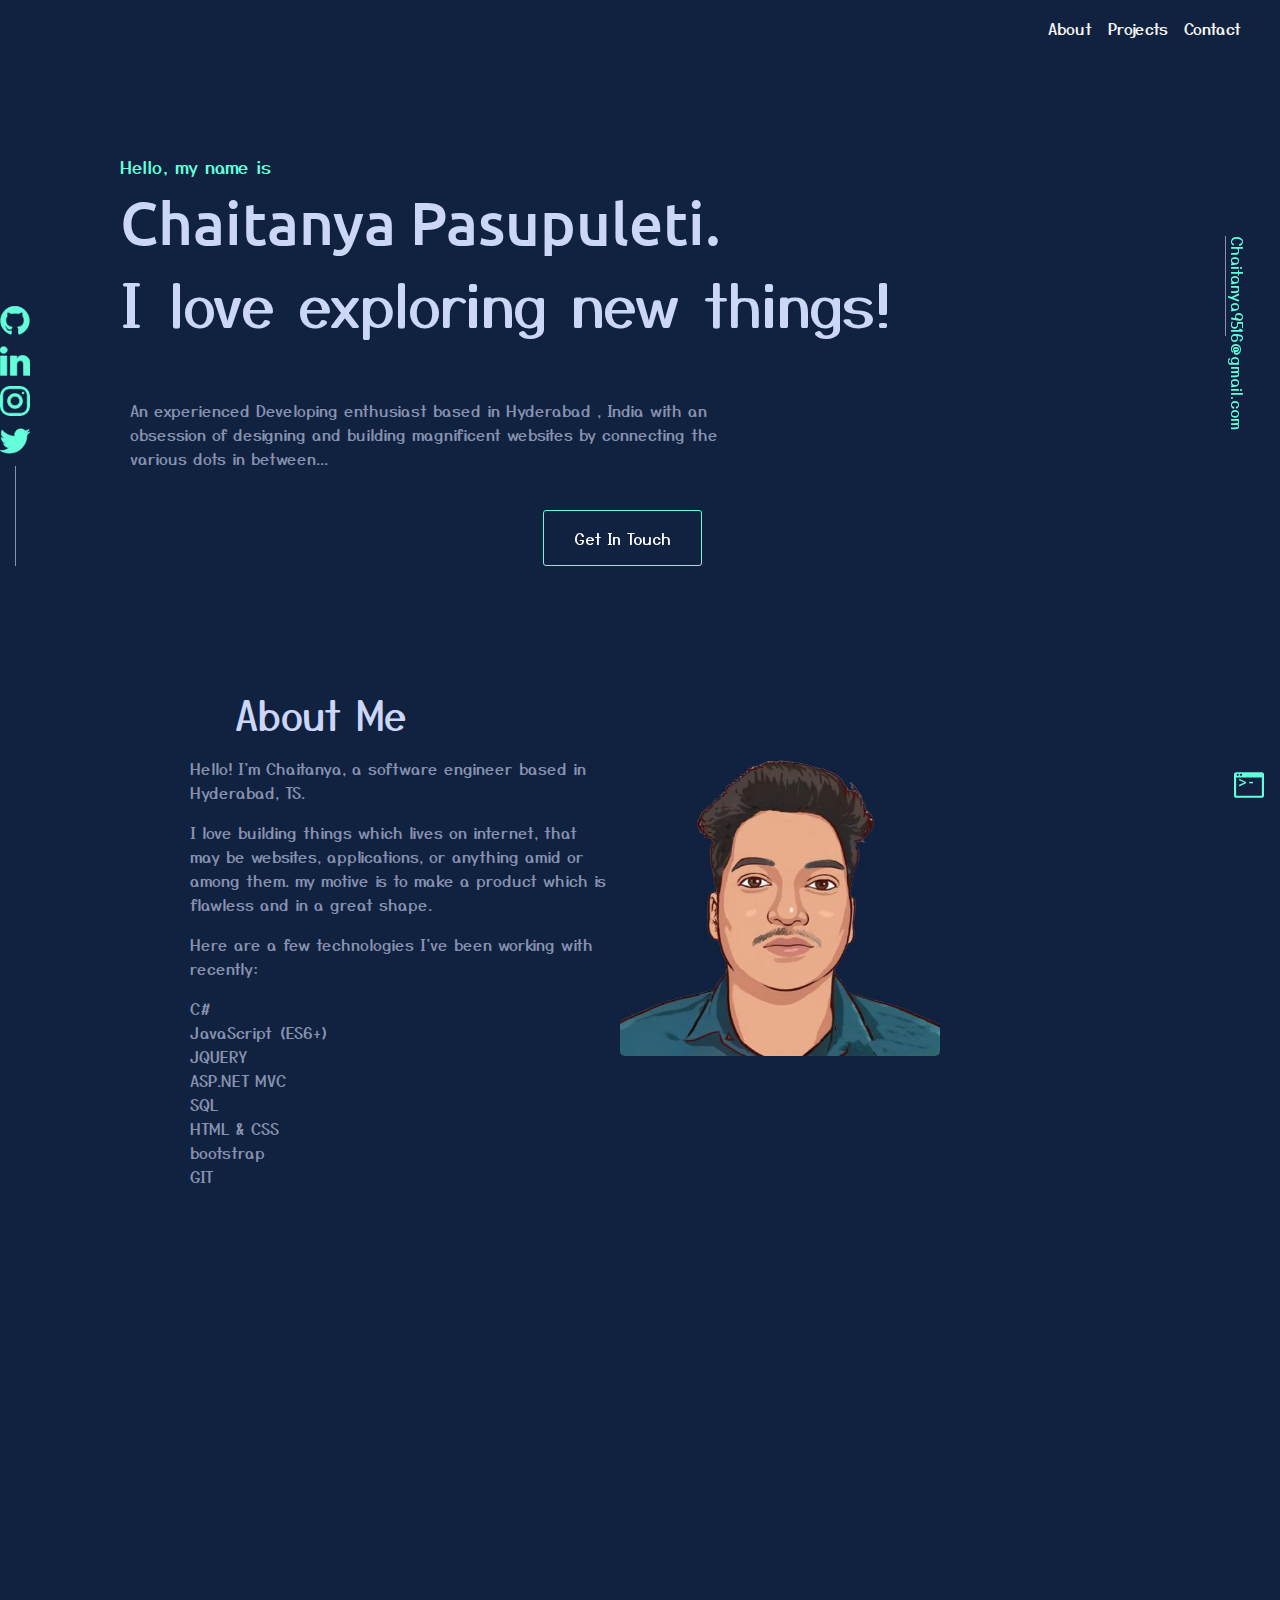
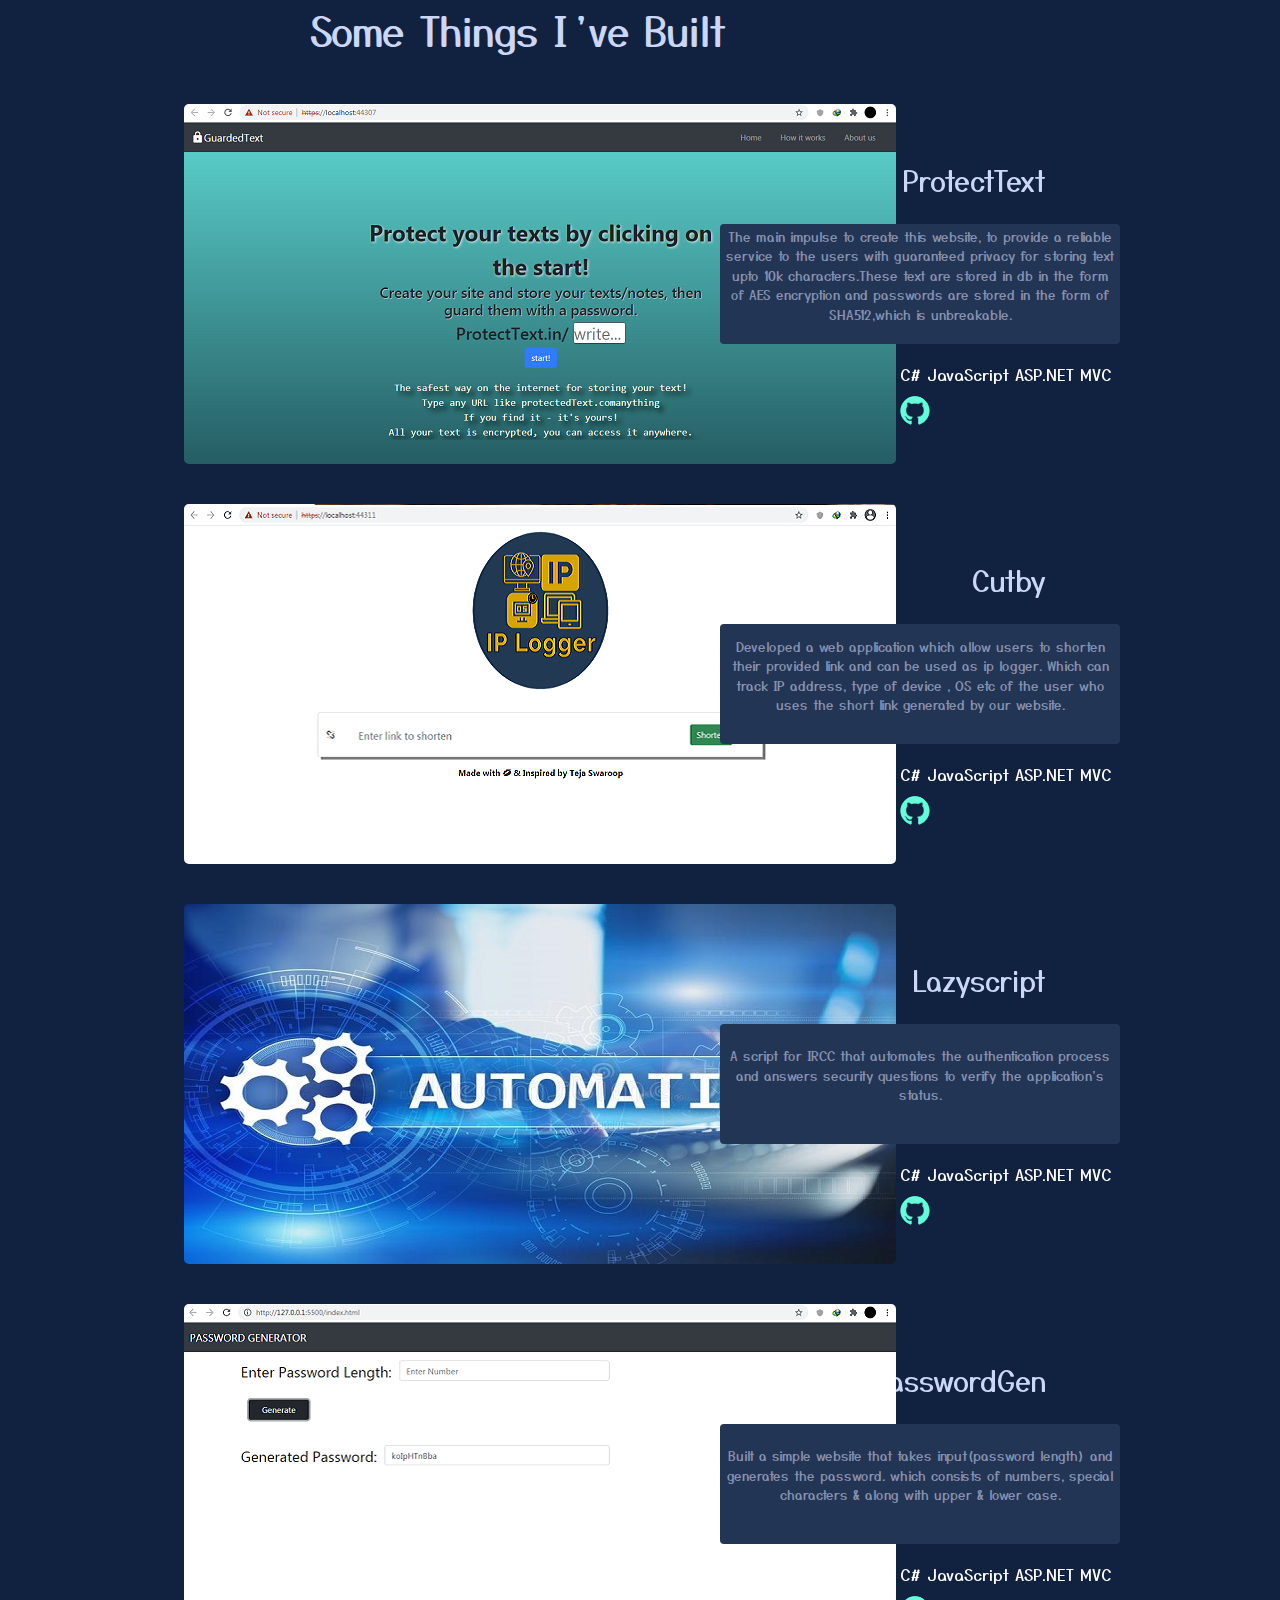
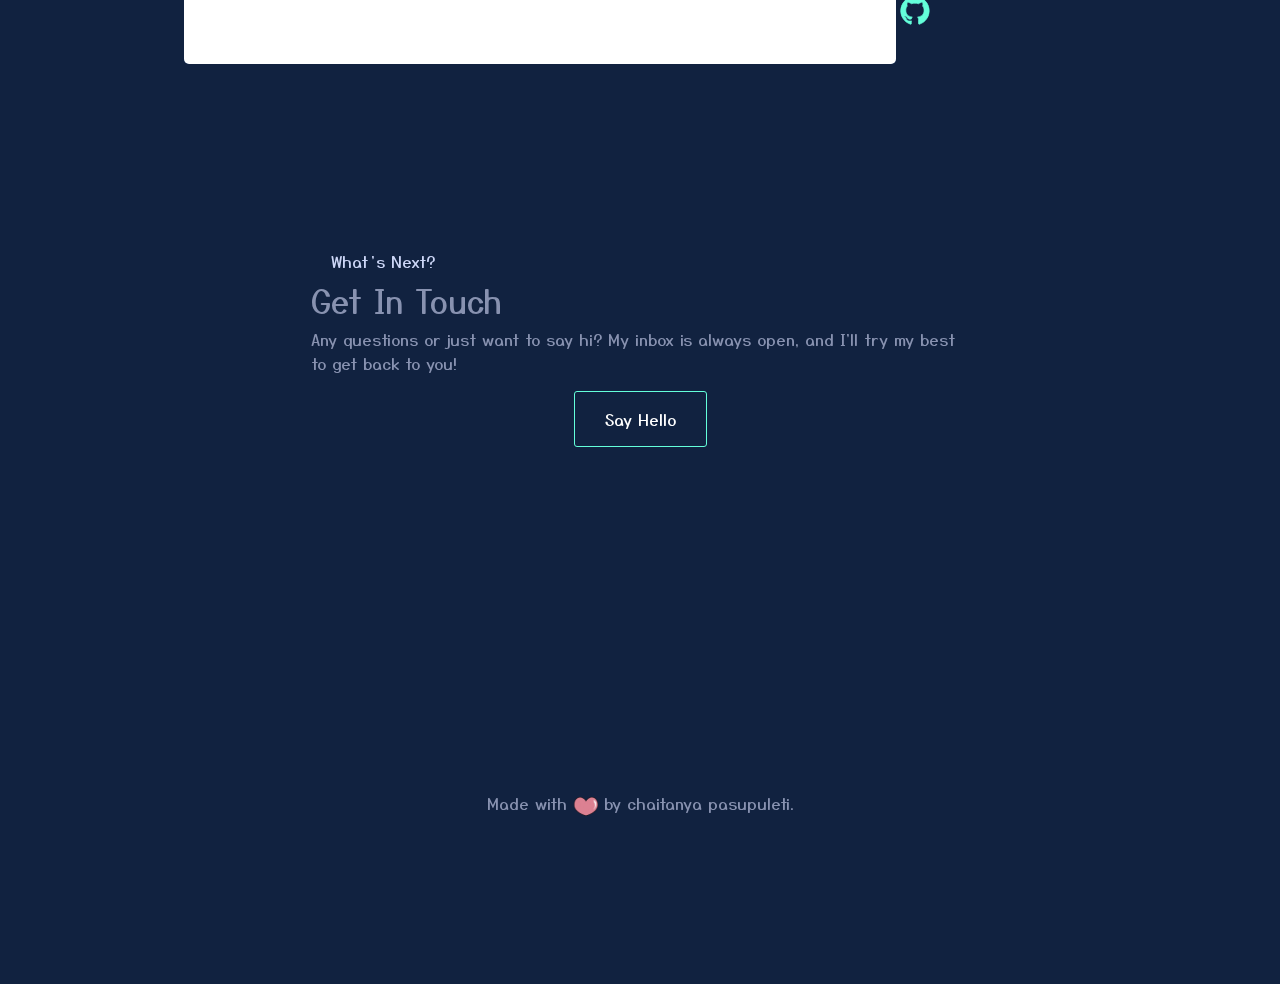
<file: index.html>
<!DOCTYPE html>
<html lang="en">

<head>
    <meta charset="UTF-8">
    <meta name="viewport" content="width=device-width, initial-scale=1.0">
    <link rel="icon" href="./Assests/images/favicon.ico" sizes="16x16">

    <link rel="stylesheet" href="./Assests/css/main_style.css">
    <link rel="stylesheet" href="./Assests/css/responsive.css">
    <link href="https://cdn.jsdelivr.net/npm/bootstrap@5.0.0-beta1/dist/css/bootstrap.min.css" rel="stylesheet" integrity="sha384-giJF6kkoqNQ00vy+HMDP7azOuL0xtbfIcaT9wjKHr8RbDVddVHyTfAAsrekwKmP1" crossorigin="anonymous" defer>

    <script src="./Assests/script/terminal.js" defer></script>

    <script src="https://cdn.jsdelivr.net/npm/bootstrap@5.0.0-beta1/dist/js/bootstrap.bundle.min.js" integrity="sha384-ygbV9kiqUc6oa4msXn9868pTtWMgiQaeYH7/t7LECLbyPA2x65Kgf80OJFdroafW" crossorigin="anonymous" defer></script>
    <script src="https://cdn.jsdelivr.net/npm/@popperjs/core@2.5.4/dist/umd/popper.min.js" integrity="sha384-q2kxQ16AaE6UbzuKqyBE9/u/KzioAlnx2maXQHiDX9d4/zp8Ok3f+M7DPm+Ib6IU" crossorigin="anonymous" defer></script>
    <script src="https://cdn.jsdelivr.net/npm/bootstrap@5.0.0-beta1/dist/js/bootstrap.min.js" integrity="sha384-pQQkAEnwaBkjpqZ8RU1fF1AKtTcHJwFl3pblpTlHXybJjHpMYo79HY3hIi4NKxyj" crossorigin="anonymous" defer></script>
    <link rel="stylesheet" href="https://stackpath.bootstrapcdn.com/bootstrap/4.3.1/css/bootstrap.min.css">

    <link rel="preconnect" href="https://fonts.gstatic.com">
    <link href="https://fonts.googleapis.com/css2?family=Teko:wght@300&family=Yusei+Magic&display=swap" rel="stylesheet">


    <style>
        /* Modify the background color */
        
        .navbar-custom {
            background-color: #112240;
            /* border-bottom-style: 1px solid #112240; */
        }
        
        .collapse .navbar-nav>li>a {
            color: rgb(246, 248, 246);
        }
        
        .navbar-toggler {
            width: 47px;
            height: 34px;
            background-color: #112240;
            border: none;
        }
        
        .navbar-toggler-icon {
            width: 100%;
            float: left;
            height: 2px;
            background-color: #fff;
            margin-bottom: 5px;
        }
        
        body {
            font-family: 'Teko', sans-serif;
            font-family: 'Yusei Magic', sans-serif;
            background-color: #112240;
        }
    </style>

    <title>chaitanya</title>
</head>

<body>

    <div id="nav_div">
        <nav class="navbar navbar-expand-lg navbar-custom">
            <div class="container-fluid">

                <button class="navbar-toggler" type="button" data-bs-toggle="collapse" data-bs-target="#navbarSupportedContent" aria-controls="navbarSupportedContent" aria-expanded="false" aria-label="Toggle navigation">
                  <span class="navbar-toggler-icon"></span>
                  <span class="navbar-toggler-icon"></span>
                  <span class="navbar-toggler-icon"></span>
                </button>
                <div class="collapse" id="navbarToggleExternalContent"></div>
                <div class="collapse navbar-collapse w-100 order-3 dual-collapse2" id="navbarSupportedContent">
                    <ul class="navbar-nav  ml-auto">
                        <li class="nav-item">
                            <a class="nav-link active" aria-current="page" href="#about">About</a>
                        </li>
                        <li class="nav-item">
                            <a class="nav-link" href="#projects">Projects</a>
                        </li>
                        <li class="nav-item">
                            <a class="nav-link" href="#contactus">Contact</a>
                        </li>
                    </ul>

                </div>
            </div>
        </nav>
    </div>
    <div class="left">
        <ul class="social_StyledList fade-enter-done">
            <li class="social_git">
                <a href="https://github.com/chaitanya9516" target="_blank" rel="nofollow noopener noreferrer" aria-label="GitHub" class="social__StyledLink-j1y40r-1 gMWrVF">
                    <svg class="git" width="30px" height="30px" xmlns="http://www.w3.org/2000/svg" role="img" viewBox="-10 0 460 460">
                      <title>GitHub</title>
                      <path d="M409.132,114.573c-19.608-33.596-46.205-60.194-79.798-79.8C295.736,15.166,259.057,5.365,219.271,5.365 c-39.781,0-76.472,9.804-110.063,29.408c-33.596,19.605-60.192,46.204-79.8,79.8C9.803,148.168,0,184.854,0,224.63 c0,47.78,13.94,90.745,41.827,128.906c27.884,38.164,63.906,64.572,108.063,79.227c5.14,0.954,8.945,0.283,11.419-1.996 c2.475-2.282,3.711-5.14,3.711-8.562c0-0.571-0.049-5.708-0.144-15.417c-0.098-9.709-0.144-18.179-0.144-25.406l-6.567,1.136 c-4.187,0.767-9.469,1.092-15.846,1c-6.374-0.089-12.991-0.757-19.842-1.999c-6.854-1.231-13.229-4.086-19.13-8.559 c-5.898-4.473-10.085-10.328-12.56-17.556l-2.855-6.57c-1.903-4.374-4.899-9.233-8.992-14.559 c-4.093-5.331-8.232-8.945-12.419-10.848l-1.999-1.431c-1.332-0.951-2.568-2.098-3.711-3.429c-1.142-1.331-1.997-2.663-2.568-3.997 c-0.572-1.335-0.098-2.43,1.427-3.289c1.525-0.859,4.281-1.276,8.28-1.276l5.708,0.853c3.807,0.763,8.516,3.042,14.133,6.851 c5.614,3.806,10.229,8.754,13.846,14.842c4.38,7.806,9.657,13.754,15.846,17.847c6.184,4.093,12.419,6.136,18.699,6.136 c6.28,0,11.704-0.476,16.274-1.423c4.565-0.952,8.848-2.383,12.847-4.285c1.713-12.758,6.377-22.559,13.988-29.41 c-10.848-1.14-20.601-2.857-29.264-5.14c-8.658-2.286-17.605-5.996-26.835-11.14c-9.235-5.137-16.896-11.516-22.985-19.126 c-6.09-7.614-11.088-17.61-14.987-29.979c-3.901-12.374-5.852-26.648-5.852-42.826c0-23.035,7.52-42.637,22.557-58.817 c-7.044-17.318-6.379-36.732,1.997-58.24c5.52-1.715,13.706-0.428,24.554,3.853c10.85,4.283,18.794,7.952,23.84,10.994 c5.046,3.041,9.089,5.618,12.135,7.708c17.705-4.947,35.976-7.421,54.818-7.421s37.117,2.474,54.823,7.421l10.849-6.849 c7.419-4.57,16.18-8.758,26.262-12.565c10.088-3.805,17.802-4.853,23.134-3.138c8.562,21.509,9.325,40.922,2.279,58.24 c15.036,16.18,22.559,35.787,22.559,58.817c0,16.178-1.958,30.497-5.853,42.966c-3.9,12.471-8.941,22.457-15.125,29.979 c-6.191,7.521-13.901,13.85-23.131,18.986c-9.232,5.14-18.182,8.85-26.84,11.136c-8.662,2.286-18.415,4.004-29.263,5.146 c9.894,8.562,14.842,22.077,14.842,40.539v60.237c0,3.422,1.19,6.279,3.572,8.562c2.379,2.279,6.136,2.95,11.276,1.995 c44.163-14.653,80.185-41.062,108.068-79.226c27.88-38.161,41.825-81.126,41.825-128.906 C438.536,184.851,428.728,148.168,409.132,114.573z">   
                      </path>
                    </svg>
                </a>
            </li>
            <li class="social_indeed">
                <a href="#" target="_blank" rel="nofollow noopener noreferrer" aria-label="Linkedin" class="social__StyledLink-j1y40r-1 gMWrVF">
                    <svg class="indeed" width="30px" height="30px" xmlns="http://www.w3.org/2000/svg" role="img" viewBox="0 0 430.117 430.117">
                      <title>LinkedIn</title>
                      <path d="M430.117,261.543V420.56h-92.188V272.193c0-37.271-13.334-62.707-46.703-62.707 c-25.473,0-40.632,17.142-47.301,33.724c-2.432,5.928-3.058,14.179-3.058,22.477V420.56h-92.219c0,0,1.242-251.285,0-277.32h92.21 v39.309c-0.187,0.294-0.43,0.611-0.606,0.896h0.606v-0.896c12.251-18.869,34.13-45.824,83.102-45.824 C384.633,136.724,430.117,176.361,430.117,261.543z M52.183,9.558C20.635,9.558,0,30.251,0,57.463 c0,26.619,20.038,47.94,50.959,47.94h0.616c32.159,0,52.159-21.317,52.159-47.94C103.128,30.251,83.734,9.558,52.183,9.558z M5.477,420.56h92.184v-277.32H5.477V420.56z"></path>
                    </svg>
                </a>
            </li>
            <li class="social_insta">
                <a href="https://www.instagram.com/chaitanya_9516/" target="_blank" rel="nofollow noopener noreferrer" aria-label="Instagram" class="social__StyledLink-j1y40r-1 gMWrVF">
                    <svg class="insta" width="30px" height="30px" xmlns="http://www.w3.org/2000/svg" role="img" viewBox="0 0 512 512"><title>Instagram</title><g><g>
                        <path d="M352,0H160C71.648,0,0,71.648,0,160v192c0,88.352,71.648,160,160,160h192c88.352,0,160-71.648,160-160V160 C512,71.648,440.352,0,352,0z M464,352c0,61.76-50.24,112-112,112H160c-61.76,0-112-50.24-112-112V160C48,98.24,98.24,48,160,48 h192c61.76,0,112,50.24,112,112V352z"></path></g></g><g><g>
                            <path d="M256,128c-70.688,0-128,57.312-128,128s57.312,128,128,128s128-57.312,128-128S326.688,128,256,128z M256,336 c-44.096,0-80-35.904-80-80c0-44.128,35.904-80,80-80s80,35.872,80,80C336,300.096,300.096,336,256,336z"></path></g></g><g><g>
                            <circle cx="393.6" cy="118.4" r="17.056"></circle></g></g>
                    </svg>
                </a>
            </li>
            <li class="social_twitter">
                <a href="#" target="_blank" rel="nofollow noopener noreferrer" aria-label="Twitter" class="social__StyledLink-j1y40r-1 gMWrVF">
                    <svg class="twitter" width="30px" height="30px" xmlns="http://www.w3.org/2000/svg" role="img" viewBox="0 0 612 612"><title>Twitter</title>
                      <path d="M612,116.258c-22.525,9.981-46.694,16.75-72.088,19.772c25.929-15.527,45.777-40.155,55.184-69.411 c-24.322,14.379-51.169,24.82-79.775,30.48c-22.907-24.437-55.49-39.658-91.63-39.658c-69.334,0-125.551,56.217-125.551,125.513 c0,9.828,1.109,19.427,3.251,28.606C197.065,206.32,104.556,156.337,42.641,80.386c-10.823,18.51-16.98,40.078-16.98,63.101 c0,43.559,22.181,81.993,55.835,104.479c-20.575-0.688-39.926-6.348-56.867-15.756v1.568c0,60.806,43.291,111.554,100.693,123.104 c-10.517,2.83-21.607,4.398-33.08,4.398c-8.107,0-15.947-0.803-23.634-2.333c15.985,49.907,62.336,86.199,117.253,87.194 c-42.947,33.654-97.099,53.655-155.916,53.655c-10.134,0-20.116-0.612-29.944-1.721c55.567,35.681,121.536,56.485,192.438,56.485 c230.948,0,357.188-191.291,357.188-357.188l-0.421-16.253C573.872,163.526,595.211,141.422,612,116.258z"></path>
                   </svg>
                </a>
            </li>
            <div class="vl_left"></div>
        </ul>
    </div>
    <div class="right">
        <div class="email">
            <a href="mailto:chaitanya9516@gmail.com" class="anchor_email" style="text-decoration: none;"><span class="mailid">Chaitanya9516@gmail.com</span></a>
            <span class="vl_right"></span>

        </div>

    </div>
    <div class="content">

        <main>

            <!-- <div id="preloder">
                <div id="container">
                    <svg width="150px" height="150px" version="1.1" id="Layer_1" xmlns="http://www.w3.org/2000/svg" xmlns:xlink="http://www.w3.org/1999/xlink" x="0px" y="0px" viewBox="-10 -10 530 540" style="enable-background:new 0 0 512 512;" xml:space="preserve">
                   <g>
                       <g>
                           <path d="M256,0C115.39,0,0,115.39,0,256s115.39,256,256,256s256-115.39,256-256S396.61,0,256,0z"/>
                           <text x="200" y="300" fill="currentColor" font-size="180px" font-family="'Teko', sans-serif">C</text>
                       </g>
                   </g>
                 
                   </svg>
                </div>
            </div> -->

            <section class="intro_sentence" style="padding-left: 10px;">
                <h1 class="intro">Hello, my name is</h1>
                <h2 class="name " style="transition-delay: 200ms; color: #ccd6f6;">Chaitanya Pasupuleti.</h2>
                <h3 class="hero " style="transition-delay: 300ms;">I love exploring new things!</h3>
            </section>

            <section>
                <div class="hero2 " style="transition-delay: 400ms;">
                    <p class="paragraph_padding" style="color: #8892b0;">An experienced Developing enthusiast based in Hyderabad , India with an obsession of designing and building magnificent websites by connecting the various dots in between...</p>

                </div>
            </section>

            <div class="button_div">
                <div>
                    <a href="mailto:chaitanya9516@gmail.com" class="hero3">
                    Get In Touch
                </a>
                </div>
            </div>

            <section id="about">
                <h1 id="about_h" style="color: rgb(204, 214, 246);">About Me</h1>
                <div class="inner">
                    <div class="about_StyledText">
                        <div class="div_text">
                            <p class="paragraph_padding" style="color: #8892b0;">Hello! I'm Chaitanya, a software engineer based in Hyderabad, TS.</p>
                            <p class="paragraph_padding" style="color: #8892b0;">I love building things which lives on internet, that may be websites, applications, or anything amid or among them. my motive is to make a product which is flawless and in a great shape.</p>
                            <!-- <p class="paragraph_padding" style="color: #8892b0;">Shortly after graduating from <a href="https://www.ccis.northeastern.edu">Northeastern University</a>, I joined the engineering team a
                                <a href="https://www.upstatement.com">Upstatement</a> where I work on a wide variety of interesting and meaningful projects on a daily basis.</p> -->
                            <p class="paragraph_padding" style="color: #8892b0;">Here are a few technologies I've been working with recently:</p>
                            <ul class="skills-list">
                                <li style="color: #8892b0;">C#</li>
                                <li style="color: #8892b0;">JavaScript (ES6+)</li>
                                <li style="color: #8892b0;">JQUERY</li>
                                <li style="color: #8892b0;">ASP.NET MVC</li>
                                <li style="color: #8892b0;">SQL</li>
                                <li style="color: #8892b0;">HTML &amp; CSS</li>
                                <li style="color: #8892b0;">bootstrap</li>
                                <li style="color: #8892b0;">GIT</li>
                            </ul>
                        </div>

                    </div>
                    <div class="about_StyledPic">

                        <img src="./Assests/images/me_6_2021-04-20_19-46-08.jpg" alt="" style="width: 320px; height: 300px;">
                        <picture>
                            <source media="(min-width:650px)" style="width:auto;" srcset="J:\projects of vs code\My website\images\me.jpeg">
                        </picture>

                    </div>
                </div>
            </section>

            <section class="project_sec" id="projects">
                <h1 id="project_heading">Some Things I’ve Built</h1>

                <div class="main_proj_details">
                    <div class="example">
                        <h3 class="project_title">ProtectText</h3>
                        <div class="box box1">
                            <img id="projects_img" src="./Assests/images/protecttext_2.png" alt="ProtectText">
                            <picture>
                                <source media="(min-width:650px)" style="width:auto;" srcset="J:\projects of vs code\My website\Assests\images\protecttext_2.png">
                            </picture>

                        </div>
                        <div class="box box2">

                            <p class="p_colouroverride">The main impulse to create this website, to provide a reliable service to the users with guaranteed privacy for storing text upto 10k characters.These text are stored in db in the form of AES encryption and passwords are stored
                                in the form of SHA512,which is unbreakable.
                            </p>

                            <div class="ul_list ">

                                <ul class="project-tech-list ">
                                    <li class="li_list ">C#</li>
                                    <li class="li_list ">JavaScript</li>
                                    <li class="li_list ">ASP.NET MVC</li>
                                </ul>
                                <div class="svg_git ">
                                    <a href="https://github.com/chaitanya9516 " target="_blank " rel="nofollow noopener noreferrer " aria-label="GitHub " class="social__StyledLink-j1y40r-1 gMWrVF ">
                                        <svg class="project_git " width="30px " height="30px " xmlns="http://www.w3.org/2000/svg " role="img " viewBox="-10 0 460 460 ">
                                            <path d="M409.132,114.573c-19.608-33.596-46.205-60.194-79.798-79.8C295.736,15.166,259.057,5.365,219.271,5.365 c-39.781,0-76.472,9.804-110.063,29.408c-33.596,19.605-60.192,46.204-79.8,79.8C9.803,148.168,0,184.854,0,224.63
                                c0,47.78,13.94,90.745,41.827,128.906c27.884,38.164,63.906,64.572,108.063,79.227c5.14,0.954,8.945,0.283,11.419-1.996 c2.475-2.282,3.711-5.14,3.711-8.562c0-0.571-0.049-5.708-0.144-15.417c-0.098-9.709-0.144-18.179-0.144-25.406l-6.567,1.136
                                c-4.187,0.767-9.469,1.092-15.846,1c-6.374-0.089-12.991-0.757-19.842-1.999c-6.854-1.231-13.229-4.086-19.13-8.559 c-5.898-4.473-10.085-10.328-12.56-17.556l-2.855-6.57c-1.903-4.374-4.899-9.233-8.992-14.559 c-4.093-5.331-8.232-8.945-12.419-10.848l-1.999-1.431c-1.332-0.951-2.568-2.098-3.711-3.429c-1.142-1.331-1.997-2.663-2.568-3.997
                                c-0.572-1.335-0.098-2.43,1.427-3.289c1.525-0.859,4.281-1.276,8.28-1.276l5.708,0.853c3.807,0.763,8.516,3.042,14.133,6.851 c5.614,3.806,10.229,8.754,13.846,14.842c4.38,7.806,9.657,13.754,15.846,17.847c6.184,4.093,12.419,6.136,18.699,6.136
                                c6.28,0,11.704-0.476,16.274-1.423c4.565-0.952,8.848-2.383,12.847-4.285c1.713-12.758,6.377-22.559,13.988-29.41 c-10.848-1.14-20.601-2.857-29.264-5.14c-8.658-2.286-17.605-5.996-26.835-11.14c-9.235-5.137-16.896-11.516-22.985-19.126
                                c-6.09-7.614-11.088-17.61-14.987-29.979c-3.901-12.374-5.852-26.648-5.852-42.826c0-23.035,7.52-42.637,22.557-58.817 c-7.044-17.318-6.379-36.732,1.997-58.24c5.52-1.715,13.706-0.428,24.554,3.853c10.85,4.283,18.794,7.952,23.84,10.994
                                c5.046,3.041,9.089,5.618,12.135,7.708c17.705-4.947,35.976-7.421,54.818-7.421s37.117,2.474,54.823,7.421l10.849-6.849 c7.419-4.57,16.18-8.758,26.262-12.565c10.088-3.805,17.802-4.853,23.134-3.138c8.562,21.509,9.325,40.922,2.279,58.24
                                c15.036,16.18,22.559,35.787,22.559,58.817c0,16.178-1.958,30.497-5.853,42.966c-3.9,12.471-8.941,22.457-15.125,29.979 c-6.191,7.521-13.901,13.85-23.131,18.986c-9.232,5.14-18.182,8.85-26.84,11.136c-8.662,2.286-18.415,4.004-29.263,5.146
                                c9.894,8.562,14.842,22.077,14.842,40.539v60.237c0,3.422,1.19,6.279,3.572,8.562c2.379,2.279,6.136,2.95,11.276,1.995 c44.163-14.653,80.185-41.062,108.068-79.226c27.88-38.161,41.825-81.126,41.825-128.906 C438.536,184.851,428.728,148.168,409.132,114.573z ">   
                                            </path>
                                        </svg>

                                    </a>
                                </div>
                            </div>

                        </div>

                    </div>

                </div>

                <div class="main_proj_details">
                    <div class="example">
                        <h3 class="project_title">Cutby</h3>
                        <div class="box box1">
                            <img id="projects_img" src="./Assests/images/iplogger_2.png" alt="IPLogger">
                            <picture>
                                <source media="(min-width:650px)" style="width:auto;" srcset="J:\projects of vs code\My website\Assests\images\iploger_2.png">
                            </picture>

                        </div>
                        <div class="box box2">

                            <p class="p_colouroverride">Developed a web application which allow users to shorten their provided link and can be used as ip logger. Which can track IP address, type of device , OS etc of the user who uses the short link generated by our website.
                            </p>

                            <div class="ul_list ">

                                <ul class="project-tech-list ">
                                    <li class="li_list ">C#</li>
                                    <li class="li_list ">JavaScript</li>
                                    <li class="li_list ">ASP.NET MVC</li>
                                </ul>
                                <div class="svg_git ">
                                    <a href="https://github.com/chaitanya9516 " target="_blank " rel="nofollow noopener noreferrer " aria-label="GitHub " class="social__StyledLink-j1y40r-1 gMWrVF ">
                                        <svg class="project_git " width="30px " height="30px " xmlns="http://www.w3.org/2000/svg " role="img " viewBox="-10 0 460 460 ">
                                            <path d="M409.132,114.573c-19.608-33.596-46.205-60.194-79.798-79.8C295.736,15.166,259.057,5.365,219.271,5.365 c-39.781,0-76.472,9.804-110.063,29.408c-33.596,19.605-60.192,46.204-79.8,79.8C9.803,148.168,0,184.854,0,224.63
                                c0,47.78,13.94,90.745,41.827,128.906c27.884,38.164,63.906,64.572,108.063,79.227c5.14,0.954,8.945,0.283,11.419-1.996 c2.475-2.282,3.711-5.14,3.711-8.562c0-0.571-0.049-5.708-0.144-15.417c-0.098-9.709-0.144-18.179-0.144-25.406l-6.567,1.136
                                c-4.187,0.767-9.469,1.092-15.846,1c-6.374-0.089-12.991-0.757-19.842-1.999c-6.854-1.231-13.229-4.086-19.13-8.559 c-5.898-4.473-10.085-10.328-12.56-17.556l-2.855-6.57c-1.903-4.374-4.899-9.233-8.992-14.559 c-4.093-5.331-8.232-8.945-12.419-10.848l-1.999-1.431c-1.332-0.951-2.568-2.098-3.711-3.429c-1.142-1.331-1.997-2.663-2.568-3.997
                                c-0.572-1.335-0.098-2.43,1.427-3.289c1.525-0.859,4.281-1.276,8.28-1.276l5.708,0.853c3.807,0.763,8.516,3.042,14.133,6.851 c5.614,3.806,10.229,8.754,13.846,14.842c4.38,7.806,9.657,13.754,15.846,17.847c6.184,4.093,12.419,6.136,18.699,6.136
                                c6.28,0,11.704-0.476,16.274-1.423c4.565-0.952,8.848-2.383,12.847-4.285c1.713-12.758,6.377-22.559,13.988-29.41 c-10.848-1.14-20.601-2.857-29.264-5.14c-8.658-2.286-17.605-5.996-26.835-11.14c-9.235-5.137-16.896-11.516-22.985-19.126
                                c-6.09-7.614-11.088-17.61-14.987-29.979c-3.901-12.374-5.852-26.648-5.852-42.826c0-23.035,7.52-42.637,22.557-58.817 c-7.044-17.318-6.379-36.732,1.997-58.24c5.52-1.715,13.706-0.428,24.554,3.853c10.85,4.283,18.794,7.952,23.84,10.994
                                c5.046,3.041,9.089,5.618,12.135,7.708c17.705-4.947,35.976-7.421,54.818-7.421s37.117,2.474,54.823,7.421l10.849-6.849 c7.419-4.57,16.18-8.758,26.262-12.565c10.088-3.805,17.802-4.853,23.134-3.138c8.562,21.509,9.325,40.922,2.279,58.24
                                c15.036,16.18,22.559,35.787,22.559,58.817c0,16.178-1.958,30.497-5.853,42.966c-3.9,12.471-8.941,22.457-15.125,29.979 c-6.191,7.521-13.901,13.85-23.131,18.986c-9.232,5.14-18.182,8.85-26.84,11.136c-8.662,2.286-18.415,4.004-29.263,5.146
                                c9.894,8.562,14.842,22.077,14.842,40.539v60.237c0,3.422,1.19,6.279,3.572,8.562c2.379,2.279,6.136,2.95,11.276,1.995 c44.163-14.653,80.185-41.062,108.068-79.226c27.88-38.161,41.825-81.126,41.825-128.906 C438.536,184.851,428.728,148.168,409.132,114.573z ">   
                                            </path>
                                        </svg>

                                    </a>
                                </div>
                            </div>

                        </div>

                    </div>

                </div>

                <div class="main_proj_details">
                    <div class="example">
                        <h3 class="project_title">Lazyscript</h3>
                        <div class="box box1">
                            <img id="projects_img" src="./Assests/images/lazyscript.jpg" alt="lazyscript">
                            <picture>
                                <source media="(min-width:650px)" style="width:auto;" srcset="J:\projects of vs code\My website\Assests\images\lazyscript.jpg">
                            </picture>

                        </div>
                        <div class="box box2">

                            <p class="p_colouroverride">A script for IRCC that automates the authentication process and answers security questions to verify the application's status.
                            </p>

                            <div class="ul_list ">

                                <ul class="project-tech-list ">
                                    <li class="li_list ">C#</li>
                                    <li class="li_list ">JavaScript</li>
                                    <li class="li_list ">ASP.NET MVC</li>
                                </ul>
                                <div class="svg_git ">
                                    <a href="https://github.com/chaitanya9516 " target="_blank " rel="nofollow noopener noreferrer " aria-label="GitHub " class="social__StyledLink-j1y40r-1 gMWrVF ">
                                        <svg class="project_git " width="30px " height="30px " xmlns="http://www.w3.org/2000/svg " role="img " viewBox="-10 0 460 460 ">
                                            <path d="M409.132,114.573c-19.608-33.596-46.205-60.194-79.798-79.8C295.736,15.166,259.057,5.365,219.271,5.365 c-39.781,0-76.472,9.804-110.063,29.408c-33.596,19.605-60.192,46.204-79.8,79.8C9.803,148.168,0,184.854,0,224.63
                                c0,47.78,13.94,90.745,41.827,128.906c27.884,38.164,63.906,64.572,108.063,79.227c5.14,0.954,8.945,0.283,11.419-1.996 c2.475-2.282,3.711-5.14,3.711-8.562c0-0.571-0.049-5.708-0.144-15.417c-0.098-9.709-0.144-18.179-0.144-25.406l-6.567,1.136
                                c-4.187,0.767-9.469,1.092-15.846,1c-6.374-0.089-12.991-0.757-19.842-1.999c-6.854-1.231-13.229-4.086-19.13-8.559 c-5.898-4.473-10.085-10.328-12.56-17.556l-2.855-6.57c-1.903-4.374-4.899-9.233-8.992-14.559 c-4.093-5.331-8.232-8.945-12.419-10.848l-1.999-1.431c-1.332-0.951-2.568-2.098-3.711-3.429c-1.142-1.331-1.997-2.663-2.568-3.997
                                c-0.572-1.335-0.098-2.43,1.427-3.289c1.525-0.859,4.281-1.276,8.28-1.276l5.708,0.853c3.807,0.763,8.516,3.042,14.133,6.851 c5.614,3.806,10.229,8.754,13.846,14.842c4.38,7.806,9.657,13.754,15.846,17.847c6.184,4.093,12.419,6.136,18.699,6.136
                                c6.28,0,11.704-0.476,16.274-1.423c4.565-0.952,8.848-2.383,12.847-4.285c1.713-12.758,6.377-22.559,13.988-29.41 c-10.848-1.14-20.601-2.857-29.264-5.14c-8.658-2.286-17.605-5.996-26.835-11.14c-9.235-5.137-16.896-11.516-22.985-19.126
                                c-6.09-7.614-11.088-17.61-14.987-29.979c-3.901-12.374-5.852-26.648-5.852-42.826c0-23.035,7.52-42.637,22.557-58.817 c-7.044-17.318-6.379-36.732,1.997-58.24c5.52-1.715,13.706-0.428,24.554,3.853c10.85,4.283,18.794,7.952,23.84,10.994
                                c5.046,3.041,9.089,5.618,12.135,7.708c17.705-4.947,35.976-7.421,54.818-7.421s37.117,2.474,54.823,7.421l10.849-6.849 c7.419-4.57,16.18-8.758,26.262-12.565c10.088-3.805,17.802-4.853,23.134-3.138c8.562,21.509,9.325,40.922,2.279,58.24
                                c15.036,16.18,22.559,35.787,22.559,58.817c0,16.178-1.958,30.497-5.853,42.966c-3.9,12.471-8.941,22.457-15.125,29.979 c-6.191,7.521-13.901,13.85-23.131,18.986c-9.232,5.14-18.182,8.85-26.84,11.136c-8.662,2.286-18.415,4.004-29.263,5.146
                                c9.894,8.562,14.842,22.077,14.842,40.539v60.237c0,3.422,1.19,6.279,3.572,8.562c2.379,2.279,6.136,2.95,11.276,1.995 c44.163-14.653,80.185-41.062,108.068-79.226c27.88-38.161,41.825-81.126,41.825-128.906 C438.536,184.851,428.728,148.168,409.132,114.573z ">   
                                            </path>
                                        </svg>

                                    </a>
                                </div>
                            </div>

                        </div>

                    </div>

                </div>

                <div class="main_proj_details">
                    <div class="example">
                        <h3 class="project_title">PasswordGen</h3>
                        <div class="box box1">
                            <img id="projects_img" src="./Assests/images/passwordgen_2.png" alt="passwordgenerator">
                            <picture>
                                <source media="(min-width:650px)" style="width:auto;" srcset="J:\projects of vs code\My website\Assests\images\protecttext_2">
                            </picture>

                        </div>
                        <div class="box box2">

                            <p class="p_colouroverride">Built a simple website that takes input(password length) and generates the password. which consists of numbers, special characters & along with upper & lower case.
                            </p>

                            <div class="ul_list ">

                                <ul class="project-tech-list ">
                                    <li class="li_list ">C#</li>
                                    <li class="li_list ">JavaScript</li>
                                    <li class="li_list ">ASP.NET MVC</li>
                                </ul>
                                <div class="svg_git ">
                                    <a href="https://github.com/chaitanya9516 " target="_blank " rel="nofollow noopener noreferrer " aria-label="GitHub " class="social__StyledLink-j1y40r-1 gMWrVF ">
                                        <svg class="project_git " width="30px " height="30px " xmlns="http://www.w3.org/2000/svg " role="img " viewBox="-10 0 460 460 ">
                                            <path d="M409.132,114.573c-19.608-33.596-46.205-60.194-79.798-79.8C295.736,15.166,259.057,5.365,219.271,5.365 c-39.781,0-76.472,9.804-110.063,29.408c-33.596,19.605-60.192,46.204-79.8,79.8C9.803,148.168,0,184.854,0,224.63
                                c0,47.78,13.94,90.745,41.827,128.906c27.884,38.164,63.906,64.572,108.063,79.227c5.14,0.954,8.945,0.283,11.419-1.996 c2.475-2.282,3.711-5.14,3.711-8.562c0-0.571-0.049-5.708-0.144-15.417c-0.098-9.709-0.144-18.179-0.144-25.406l-6.567,1.136
                                c-4.187,0.767-9.469,1.092-15.846,1c-6.374-0.089-12.991-0.757-19.842-1.999c-6.854-1.231-13.229-4.086-19.13-8.559 c-5.898-4.473-10.085-10.328-12.56-17.556l-2.855-6.57c-1.903-4.374-4.899-9.233-8.992-14.559 c-4.093-5.331-8.232-8.945-12.419-10.848l-1.999-1.431c-1.332-0.951-2.568-2.098-3.711-3.429c-1.142-1.331-1.997-2.663-2.568-3.997
                                c-0.572-1.335-0.098-2.43,1.427-3.289c1.525-0.859,4.281-1.276,8.28-1.276l5.708,0.853c3.807,0.763,8.516,3.042,14.133,6.851 c5.614,3.806,10.229,8.754,13.846,14.842c4.38,7.806,9.657,13.754,15.846,17.847c6.184,4.093,12.419,6.136,18.699,6.136
                                c6.28,0,11.704-0.476,16.274-1.423c4.565-0.952,8.848-2.383,12.847-4.285c1.713-12.758,6.377-22.559,13.988-29.41 c-10.848-1.14-20.601-2.857-29.264-5.14c-8.658-2.286-17.605-5.996-26.835-11.14c-9.235-5.137-16.896-11.516-22.985-19.126
                                c-6.09-7.614-11.088-17.61-14.987-29.979c-3.901-12.374-5.852-26.648-5.852-42.826c0-23.035,7.52-42.637,22.557-58.817 c-7.044-17.318-6.379-36.732,1.997-58.24c5.52-1.715,13.706-0.428,24.554,3.853c10.85,4.283,18.794,7.952,23.84,10.994
                                c5.046,3.041,9.089,5.618,12.135,7.708c17.705-4.947,35.976-7.421,54.818-7.421s37.117,2.474,54.823,7.421l10.849-6.849 c7.419-4.57,16.18-8.758,26.262-12.565c10.088-3.805,17.802-4.853,23.134-3.138c8.562,21.509,9.325,40.922,2.279,58.24
                                c15.036,16.18,22.559,35.787,22.559,58.817c0,16.178-1.958,30.497-5.853,42.966c-3.9,12.471-8.941,22.457-15.125,29.979 c-6.191,7.521-13.901,13.85-23.131,18.986c-9.232,5.14-18.182,8.85-26.84,11.136c-8.662,2.286-18.415,4.004-29.263,5.146
                                c9.894,8.562,14.842,22.077,14.842,40.539v60.237c0,3.422,1.19,6.279,3.572,8.562c2.379,2.279,6.136,2.95,11.276,1.995 c44.163-14.653,80.185-41.062,108.068-79.226c27.88-38.161,41.825-81.126,41.825-128.906 C438.536,184.851,428.728,148.168,409.132,114.573z ">   
                                            </path>
                                        </svg>

                                    </a>
                                </div>
                            </div>

                        </div>

                    </div>

                </div>


            </section>

            <footer id="about_section">
                <div class="div_about ">
                    <h2 id="contact_me " class="contact_me " style="color: rgb(204, 214, 246); font-size: 16px; ">What’s Next?</h2>
                    <h2 class="title " style="color: #8892b0; ">Get In Touch</h2>
                    <p style="color: #8892b0; ">Any questions or just want to say hi? My inbox is always open, and I'll try my best to get back to you!</p>
                    <a class="email-link " href="mailto:chaitanya9516@gmail.com " rel="noopener noreferrer " target="_blank " style="color: #ffff; text-decoration: none; ">Say Hello</a>

                    <div class="u">
                        <p class="made" style="font-size: 1rem;"> Made with <img style="height: 20px; width: 25px; " src="./Assests/images/love.gif"> by chaitanya pasupuleti.</img>
                        </p>
                    </div>

                </div>

            </footer>

            <div class="div_svg">

                <svg class="terminal_svg" onclick="show_modal()" width="30px" height="30px" xmlns="http://www.w3.org/2000/svg" xmlns:xlink="http://www.w3.org/1999/xlink" version="1.1" id="Capa_1" x="0px" y="0px" class="terminal-version-btn" viewBox="0 0 31.586 31.586"
                    xml:space="preserve">
                        <title>Terminal Version</title>
                       <g>
                         <path d="M29.328,2.255H2.256C1.01,2.255,0,3.264,0,4.51v22.564c0,1.245,1.01,2.256,2.256,2.256h27.072   c1.244,0,2.258-1.012,2.258-2.256V4.51C31.586,3.264,30.572,2.255,29.328,2.255z M7.333,3.949c0.622,0,1.128,0.502,1.128,1.128   c0,0.623-0.506,1.125-1.128,1.125c-0.626,0-1.131-0.502-1.131-1.125C6.202,4.451,6.707,3.949,7.333,3.949z M3.947,3.949   c0.623,0,1.127,0.502,1.127,1.128c0,0.623-0.504,1.125-1.127,1.125c-0.624,0-1.129-0.502-1.129-1.125   C2.818,4.451,3.323,3.949,3.947,3.949z M29.328,27.075H2.256V7.92h27.072C29.328,7.92,29.328,27.075,29.328,27.075z"></path>
                         <polygon points="12.645,12.556 5.4,9.243 5.4,10.84 11.003,13.235 11.003,13.266 5.4,15.66 5.4,17.256 12.645,13.943  "></polygon>
                         <rect x="16.056" y="12.488" width="3.946" height="1.522"></rect>
                        </g>
                    </svg>

            </div>

            <div id="myModal" class="modal">
                <div id="terminal" class="terminal">

                    <span class="modal_close_btn" onclick="shut()">×</span>
                    <h3 class="terminal_user">Welcome to my terminal tour!</h3>
                    <ul style="color: #c1c8ec; font-family: 'Noto Sans JP', sans-serif;">
                        <li>Type "help" to see list of commands available!</li>
                        <li>Type "exit" to exit!</li>
                    </ul>
                    <p id="terminal_row" class="terminal_row">
                        <span class="terminal_user">ask@Chay : ~$ </span>
                        <input type="text" id="txtbox" class="terminal_input_command" autocomplete="off" spellcheck="false" autocorrect="off">
                    </p>

                </div>
            </div>

        </main>

    </div>

</body>

</html>
</file>
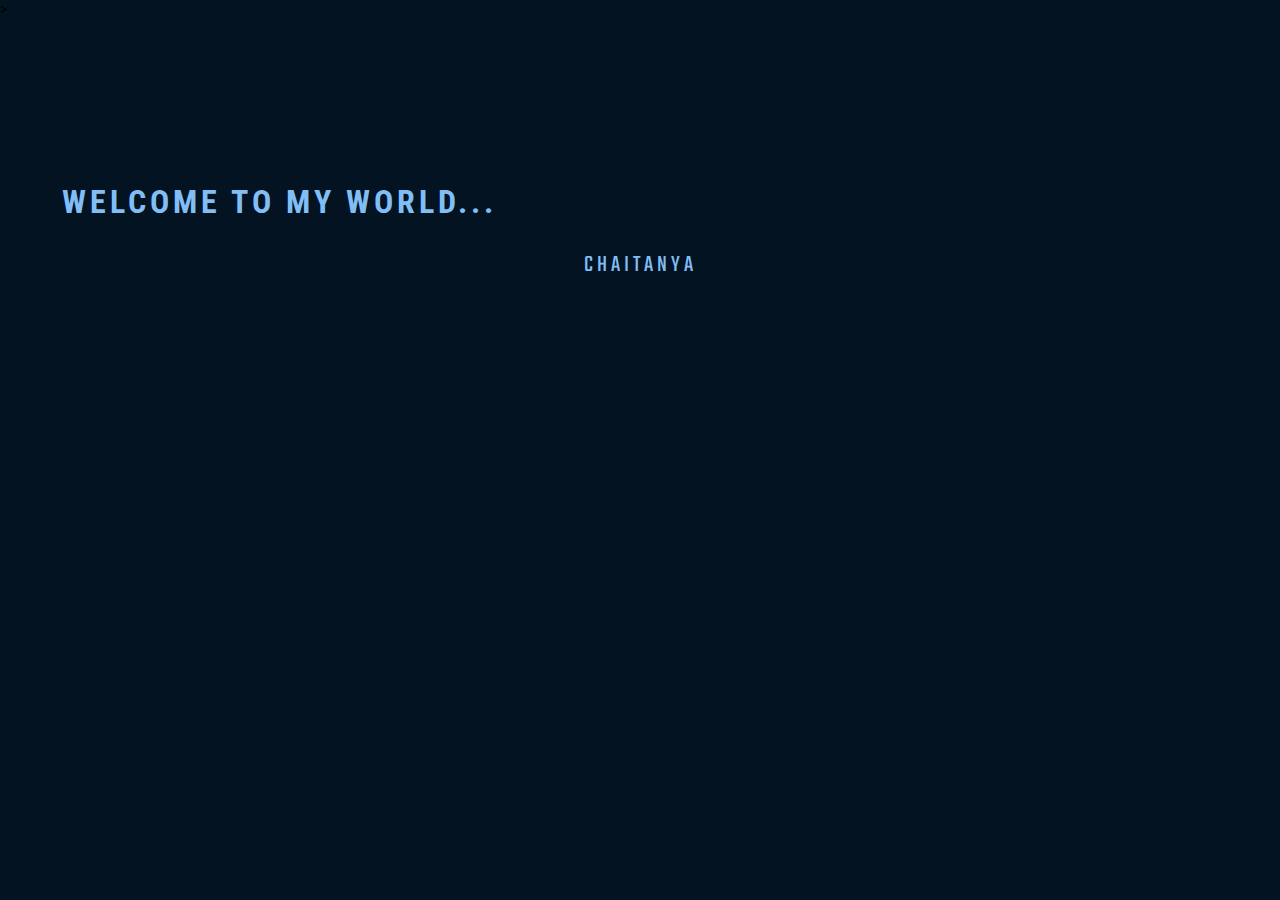
<file: loader.html>
<!DOCTYPE html>
<html lang="en">

<head>
    <meta charset="UTF-8">
    <meta name="viewport" content="width=device-width, initial-scale=1.0">
    <link rel="stylesheet" href="loader_style.css">
    <link rel="preconnect" href="https://fonts.gstatic.com">
    <link href="https://fonts.googleapis.com/css2?family=Roboto+Condensed&family=Teko:wght@300&display=swap" rel="stylesheet">>
    <!-- <script src="jquery-3.5.1.min.js"></script> -->
    <script src="https://ajax.googleapis.com/ajax/libs/jquery/3.5.1/jquery.min.js"></script>
    <title>Document</title>
    <script>
        // $(document).ready(function() {
        //     var x = document.getElementsByClassName("hi");
        //     x.mouseover();
        // });
    </script>
</head>

<body>
    <br/>
    <br/>
    <br/>
    <br/>
    <br/>
    <br/>
    <br/>
    <br/>
    <br/>
    <div class="text">
        <p style="font-size: xx-large; color: #80bef5;"><strong>WELCOME TO MY WORLD...</strong></p>
    </div>

    <div class="anime">
        <!-- <a href="#"> -->
        <div class="hi">
            <span></span>
            <span></span>
            <span></span>
            <span></span> CHAITANYA
        </div>
        <!-- </a> -->

    </div>
</body>

</html>
</file>
<file: Assests/css/main_style.css>
@import url('https://fonts.googleapis.com/css2?family=Ubuntu:wght@500&display=swap');
@import url('https://fonts.googleapis.com/css2?family=Noto+Sans+JP&display=swap');
* {
    padding: 0;
    margin: 0;
    box-sizing: border-box;
}

html {
    scroll-behavior: smooth;
}

body {
    font-family: 'Teko', sans-serif;
    font-family: 'Yusei Magic', sans-serif;
    background-color: #112240;
}

.intro {
    padding: 0px 0 0 60px;
    font-size: 18px;
}

.name,
.hero {
    font-size: 60px;
}

.intro_sentence {
    color: rgb(100, 255, 218);
    margin: 0px 0px 20px 3px;
    padding: 100px 0 0 60px;
    font-size: 15px;
    color: rgb(100, 255, 218);
    margin: 0px 50px 20px 50px;
}

a {
    stroke: rgb(100, 255, 218);
    color: inherit;
    position: relative;
    cursor: pointer;
}

.left {
    float: left;
    display: block;
}

ul {
    list-style-type: none;
}

ul .social_StyledList .fade-enter-done {
    padding-top: 80px;
}

.social_git {
    padding: 250px 0px 10px 0px;
}

.git {
    fill: rgb(100, 255, 218);
    stroke-width: 10;
    stroke: rgb(100, 255, 218);
    /* border-radius: 36px; */
    /* box-shadow: 0 0 10px #2196f3, 0 0 30px #2196f3, 0 0 30px #2196f3; */
}

.social_indeed {
    padding: 0px 0px 10px 0px;
}

.indeed {
    fill: rgb(100, 255, 218);
    stroke-width: 10;
    stroke: rgb(100, 255, 218);
    pointer-events: cursor;
}

.social_insta {
    padding: 0px 0px 10px 0px;
}

.insta {
    fill: rgb(100, 255, 218);
    stroke-width: 10;
    stroke: rgb(100, 255, 218);
    border-radius: 10px;
}

.social_twitter {
    padding: 0px 0px 10px 0px;
}

.twitter {
    fill: rgb(100, 255, 218);
    stroke-width: 10;
    stroke: rgb(100, 255, 218);
}

.vl_left {
    border-left: 1px solid rgb(136, 146, 176);
    display: block;
    height: 100px;
    margin: 0 auto;
    width: 1px;
}

div.email {
    margin: 0px;
}

.right {
    float: right;
    display: flex;
    min-height: 90vh;
}

div.right {
    position: -webkit-sticky;
    position: sticky;
    top: 0;
}

div.left {
    position: -webkit-sticky;
    position: sticky;
    top: 0;
}

.email {
    writing-mode: vertical-rl;
    text-orientation: mixed;
    margin: 20px auto;
    padding: 180px 30px 0 10px;
}

.mailid {
    color: rgb(100, 255, 218);
    text-decoration: none;
}

.anchor_email:hover {
    text-decoration: none;
}

.vl_right {
    border-left: 1px solid rgb(136, 146, 176);
    display: block;
    height: 100px;
    margin: 0 auto;
    width: 1px;
}

.name {
    padding-left: 60px;
    color: #fff;
    font-family: 'Ubuntu', sans-serif;
}

.hero {
    padding-left: 60px;
    color: rgb(204, 214, 246);
}

.hero2 {
    padding: 40px 0 0 80px;
    margin: 0px 50px;
    max-width: 720px;
}

.button_div {
    display: flex;
    justify-content: center;
    align-items: center;
    padding-top: 40px;
}

.hero3 {
    flex: 1;
    text-decoration: none;
    margin: 10px;
    border-radius: 3px;
    padding: 15px 30px;
    border: 1px solid rgb(100, 255, 218);
    color: #fff;
}

.email-link:hover,
.hero3:hover {
    text-decoration: none;
    box-shadow: 0 0 10px #2196f3, 0 0 10px #2196f3, 0 0 10px #2196f3;
}

.about {
    border-left: 1px solid rgb(136, 146, 176);
    height: 80px;
}

.inner {
    display: flex;
    height: 90vh;
    flex-wrap: wrap;
    justify-content: center;
}

.about_StyledText {
    display: flex;
    width: 60%;
    padding-left: 80px;
    max-width: 500px;
}

.about_StyledPic {
    display: flex;
    width: 40%;
    margin-left: 10px;
    padding-right: 20px;
}

#about_h {
    padding: 140px 0 10px 235px;
}

.about_h2 {
    padding: 140px 0 10px 80px;
}

.content {
    padding: 0px;
}

.project_sec {
    min-height: 90vh;
    display: flex;
    flex-direction: column;
}

#project_heading {
    color: rgb(204, 214, 246);
    padding: 40px 0 10px 310px;
    margin-bottom: 20px;
}

.main_proj_details {
    display: flex;
    flex: 1;
    align-items: center;
    justify-content: center;
    height: 90vh;
    overflow: -moz-hidden-unscrollable;
    margin: 20px;
    padding: 20px;
}

.example {
    position: relative;
    display: flex;
    flex: 1;
    align-items: center;
    justify-content: center;
    padding-left: 100px;
}

.project_title {
    position: absolute;
    top: 40px;
    right: 168px;
    color: rgb(204, 214, 246);
    margin-right: 26px;
}

.box {
    height: 150px;
    width: 400px;
    display: flex;
    align-items: center;
    justify-content: center;
}


/* .box2 {
    background-color: #233554;
} */

.box1 {
    display: flex;
    z-index: 1;
    position: relative;
    padding-left: 20px;
    height: 320px;
    width: 540px;
    margin-right: 320px;
}

#projects_img {
    height: 360px;
    width: 800px;
    background-color: rgb(13 110 253 / 25%);
}

.box2 {
    display: flex;
    position: absolute;
    z-index: 10;
    margin-left: 460px;
    width: 400px;
    height: 120px;
    padding: 10px;
    background-color: #233554;
    border-radius: 4px;
}

.ul_list {
    display: flex;
    margin-bottom: 80px;
    padding: 0px;
    position: relative;
    margin-left: 200px;
    margin-top: 300px;
    display: inline;
}

.project-tech-list {
    display: flex;
    padding: 0px;
    margin: auto;
    width: 240px;
}

.li_list {
    flex: 1;
    z-index: 10;
    display: contents;
    width: 260px;
    margin: auto;
    padding: 5px;
    color: #fff;
}

.project_git:hover {
    background: #2196f3;
    box-shadow: 0 0 10px #2196f3, 0 0 30px #2196f3, 0 0 30px #2196f3;
}

.project_git {
    fill: rgb(100, 255, 218);
    stroke-width: 10;
    stroke: rgb(100, 255, 218);
    border-radius: 36px;
    margin-top: 10px;
}

.svg_git {
    display: flex;
}

#about_section {
    position: absolute;
    display: flex;
    align-items: center;
    justify-content: center;
    flex: 1;
}


/* 
.div_about {
    flex: 1;
    margin: 0 26% 0 26%;
} */

.contact_me {
    margin: 20px 20px 0px 20px;
}

h2 .contact_me {
    color: rgb(204, 214, 246);
}

.email-link {
    text-decoration: none;
    margin: auto;
    border-radius: 3px;
    padding: 15px 30px;
    border: 1px solid rgb(100, 255, 218);
    color: #fff;
    overflow: auto;
    margin-bottom: 10px;
}

.footer {
    margin-top: 20px;
}

#about_section {
    padding: 8px;
    min-height: 60vh;
    position: relative;
    height: 100vh;
    flex-direction: column;
}

.div_about {
    flex: 1;
    margin: -10px 24% 0 24%;
    display: flex;
    flex-direction: column;
    padding: 150px 0px 0px 0px;
}

.title {
    margin-top: 10px;
}

.p_colouroverride {
    font-size: 13px;
    position: absolute;
    color: #8892b0;
    padding: 5px;
    text-align: center;
}

.u {
    flex-direction: column;
    flex: 1;
    display: flex;
    align-items: center;
    justify-content: center;
    color: #8892b0;
    margin-top: 150px;
    padding-top: 40px;
}


/* terminal css */

.div_svg {
    position: fixed;
    bottom: 10%;
    right: 1rem;
    display: block;
    z-index: 7;
    height: 2.5rem;
    cursor: pointer;
    z-index: 10;
}

.terminal_svg {
    fill: rgb(100, 255, 218);
    stroke-width: 0px;
    stroke: rgb(100, 255, 218);
}

.terminal_user {
    color: rgb(100, 255, 218);
    font-size: 1rem;
    font-family: 'Noto Sans JP', sans-serif;
    padding-right: 2px;
}

.terminal_row,
.terminal_input_command,
.modal_close_btn {
    color: #c1c8ec;
}

.terminal {
    overflow: auto;
    margin: 10vh auto;
    position: relative;
    padding: 50px 20px;
    background-color: #0e1019;
    animation: modal 1s;
    width: 80%;
    height: calc(80% - 100px);
    animation-fill-mode: forwards;
    position: relative;
    /* font-family: "Anonymous Pro"; */
    border: .05rem solid var(--white);
    border-radius: 4px;
    opacity: .95;
}

.modal_close_btn {
    position: absolute;
    right: 20px;
    top: 20px;
    font-size: 2rem;
    cursor: pointer;
}

.terminal_row {
    display: flex;
    width: 100%;
    flex-direction: column;
    flex-wrap: nowrap;
}

.terminal_input_command {
    flex-grow: 1;
    background: 0 0;
    border: none;
    font: inherit;
    color: inherit;
}

input:focus,
textarea:focus,
select:focus {
    outline: none;
}

img {
    border-radius: 5px;
}
</file>
<file: Assests/css/responsive.css>
@media screen and (max-width:1111px) {
        div.right {
            display: none;
        }
        div.left {
            display: none;
        }
        .main_proj_details {
            display: flex;
            height: 60vh;
            overflow: -moz-hidden-unscrollable;
            margin: 20px;
            padding: 20px;
        }
        .about_StyledPic {
            min-height: 150px;
        }
        div .inner {
            height: 430px;
        }
        /* section3 */
        .main_proj_details {
            display: flex;
            height: 60vh;
        }
        #project_heading {
            padding: 280px 0 10px 160px;
        }
        .example {
            display: flex;
            flex: 1;
            padding-left: 0px;
        }
        .box1 {
            display: flex;
            flex: 1;
            margin-right: 0px;
            /* height: 320px;
            width: 420px; */
            height: 380px;
            width: 550px;
            padding-left: 0px;
        }
        #projects_img {
            height: 380px;
            width: 550px;
        }
        .box2 {
            display: flex;
            flex: 1;
            height: 380px;
            width: 550px;
            margin-left: 0px;
            background-color: rgb(13 110 253 / 25%);
        }
        .project_title {
            top: -40px;
            right: 167px;
            font-size: 22px;
            color: rgb(100, 255, 218);
        }
        .p_colouroverride {
            color: #f8f9fa;
        }
    }
    /* To write a media query for specific device use beside one @media screen and (device-width: 761px) { */
    
    @media screen and (max-width:768px) {
        div.right {
            display: none;
        }
        div.left {
            display: none;
        }
        .inner {
            height: 100vh;
        }
        /* section3 */
        .main_proj_details {
            display: flex;
            height: 60vh;
        }
        #project_heading {
            padding: 365px 0 10px 160px;
        }
        .example {
            display: flex;
            flex: 1;
            padding-left: 0px;
        }
        .box1 {
            display: flex;
            flex: 1;
            margin-right: 0px;
            /* height: 320px;
            width: 420px; */
            height: 380px;
            width: 550px;
            padding-left: 0px;
        }
        #projects_img {
            height: 380px;
            width: 550px;
        }
        .box2 {
            display: flex;
            flex: 1;
            height: 380px;
            width: 550px;
            margin-left: 0px;
            background-color: rgb(13 110 253 / 25%);
        }
        .project_title {
            top: -40px;
            right: 110px;
            font-size: 22px;
        }
        .p_colouroverride {
            color: #f8f9fa;
        }
        #about_section {
            max-height: 300px;
        }
        .div_about {
            margin: -10px 6% 0 6%;
            /* padding: 400px 0px 0px 0px; */
        }
        .u {
            margin-top: 0px;
        }
    }
    
    @media screen and (max-width:480px) {
        div.right {
            display: none;
        }
        div.left {
            display: none;
        }
        .intro {
            font-size: 18px;
            padding: 20px 0 0 10px;
        }
        .intro_sentence {
            padding: 40px 0 10px 2px;
            margin: 0px;
            font-size: none;
        }
        .name,
        .hero,
        .hero2 {
            padding: 5px;
            margin: 0px;
        }
        h1 {
            font-size: 8px;
        }
        /* section2 */
        #about_h {
            font-size: 26px;
            padding: 120px 0 10px 10px;
        }
        .about_me {
            padding: 0px;
        }
        .inner {
            position: absolute;
            display: flex;
            justify-content: centre;
            padding: 5px;
        }
        .about_StyledText {
            flex: 1;
            width: 100%;
            border: 0;
            font-size: 18px;
            padding: 0px;
        }
        .about_StyledPic {
            flex: 1;
            margin: 10%;
            width: auto;
            height: 100px;
            border: 0px;
            padding: 0px;
            min-height: 150px;
        }
        /* section3 */
        /* increase the heigth when u add projects in project_sec */
        .project_sec {
            padding: 5px;
            height: 100vh;
        }
        .main_proj_details {
            display: flex;
            flex: 1;
            height: 55vh;
        }
        #project_heading {
            font-size: 26px;
            padding: 980px 0px 5px 0;
        }
        .example {
            display: flex;
            flex: 1;
            padding-left: 0px;
        }
        .box1 {
            display: flex;
            flex: 1;
            margin-right: 0px;
            width: 320px;
            height: 315px;
            padding-left: 0px;
        }
        #projects_img {
            width: 320px;
            height: 315px;
        }
        .box2 {
            /* display: grid; */
            display: flex;
            flex: 1;
            width: 320px;
            height: 315px;
            margin-left: 0px;
            background-color: rgb(13 110 253 / 25%);
        }
        .ul_list {
            margin-left: 50px;
        }
        h3.project_title {
            margin: 0px;
            font-size: xx-large;
        }
        .project_title {
            top: 20px;
            left: 18px;
            position: absolute;
            z-index: 11;
            font-weight: 700;
        }
        /* section4 */
        #about_section {
            display: flex;
            padding: 0px;
            margin: 0px;
            top: 1826px;
            height: 0vh;
            flex-direction: column;
        }
        .div_about {
            display: flex;
            flex: 1;
            margin: 26px;
        }
        .p_colouroverride {
            color: #f8f9fa;
            padding: 18px;
            text-align: inherit;
        }
        .paragraph_padding {
            padding: 5px;
        }
        .div_about {
            margin: -10px 6% 0 6%;
        }
        .u {
            margin-top: 0px;
        }
    }
    
    @media screen and (max-width: 360px) {
        .div_about {
            padding-top: 330px;
        }
    }
</file>
<file: loader_style.css>
body {
    margin: 0;
    padding: 0;
    /* display: flex;
    justify-content: center;
    align-items: center; */
    min-height: 100vh;
    background: #031321;
    font-family: 'Roboto Condensed', sans-serif;
}

.text {
    font-family: 'Roboto Condensed', sans-serif;
    align-content: flex-start;
    letter-spacing: 4px;
    padding-left: 50px;
}

p {
    margin: 12px;
}

.anime {
    display: flex;
    justify-content: center;
    align-items: center;
}

.hi {
    position: relative;
    display: inline-block;
    padding: 15px 30px;
    color: #80bef5;
    text-transform: uppercase;
    font-family: 'Teko', sans-serif;
    letter-spacing: 4px;
    text-decoration: none;
    font-size: 24px;
    overflow: hidden;
    transition: 0.2s;
}

.hi:hover {
    color: #255784;
    background: #2196f3;
    box-shadow: 0 0 10px #2196f3, 0 0 30px #2196f3, 0 0 30px #2196f3;
    transition-delay: 1s;
}

.hi span {
    position: absolute;
    display: block;
}

.hi span:nth-child(1) {
    top: 0;
    left: -100%;
    width: 100%;
    height: 2px;
    background: linear-gradient(90deg, transparent, #2196f3);
}

.hi:hover span:nth-child(1) {
    left: 100%;
    transition: 1s;
}

.hi span:nth-child(3) {
    bottom: 0;
    right: -100%;
    width: 100%;
    height: 2px;
    background: linear-gradient(270deg, transparent, #2196f3);
}

.hi:hover span:nth-child(3) {
    right: 100%;
    transition: 1s;
    transition-delay: 0.5s;
}

.hi span:nth-child(2) {
    top: -100%;
    right: 0%;
    width: 2px;
    height: 100%;
    background: linear-gradient(270deg, transparent, #2196f3);
}

.hi:hover span:nth-child(2) {
    top: 100%;
    transition: 1s;
    transition-delay: 0.25s;
}

.hi span:nth-child(4) {
    bottom: -100%;
    left: 0%;
    width: 2px;
    height: 100%;
    background: linear-gradient(360deg, transparent, #2196f3);
}

.hi:hover span:nth-child(4) {
    bottom: 100%;
    transition: 1s;
    transition-delay: 0.75s;
}
</file>
